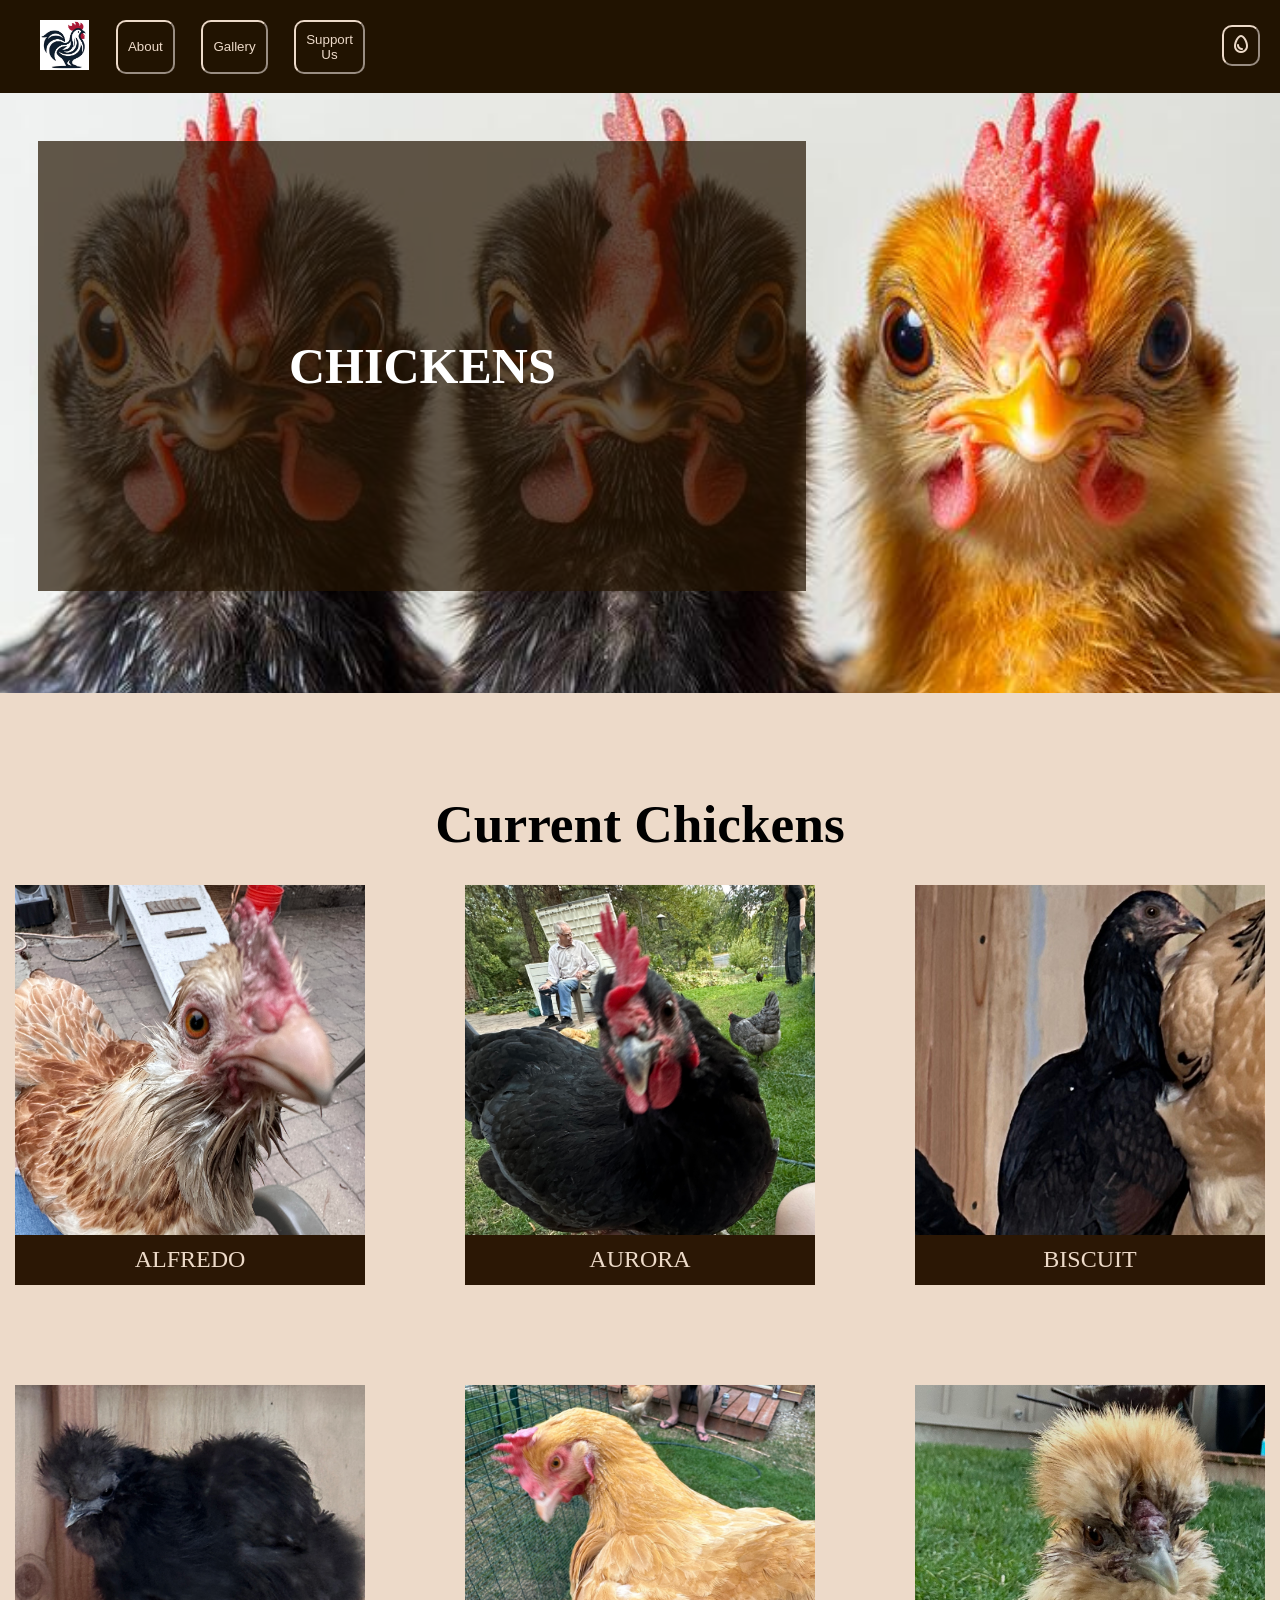
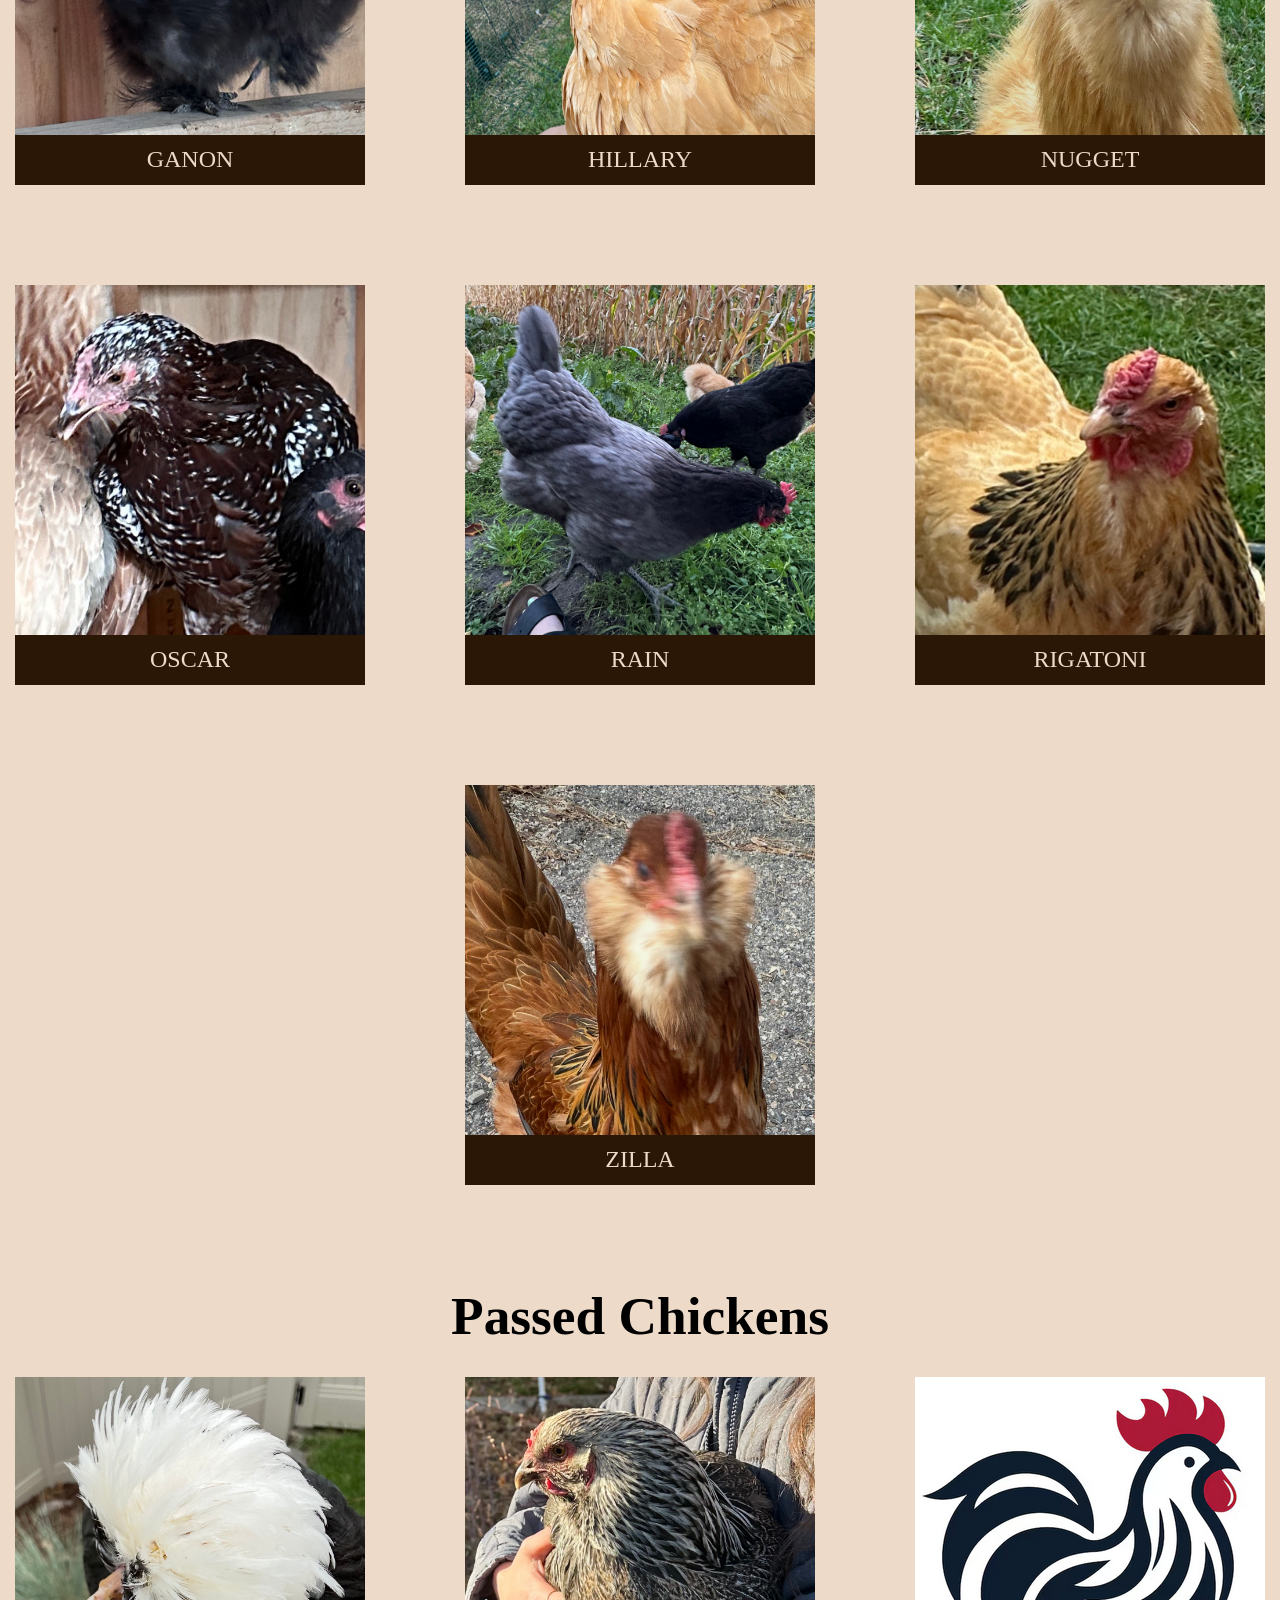
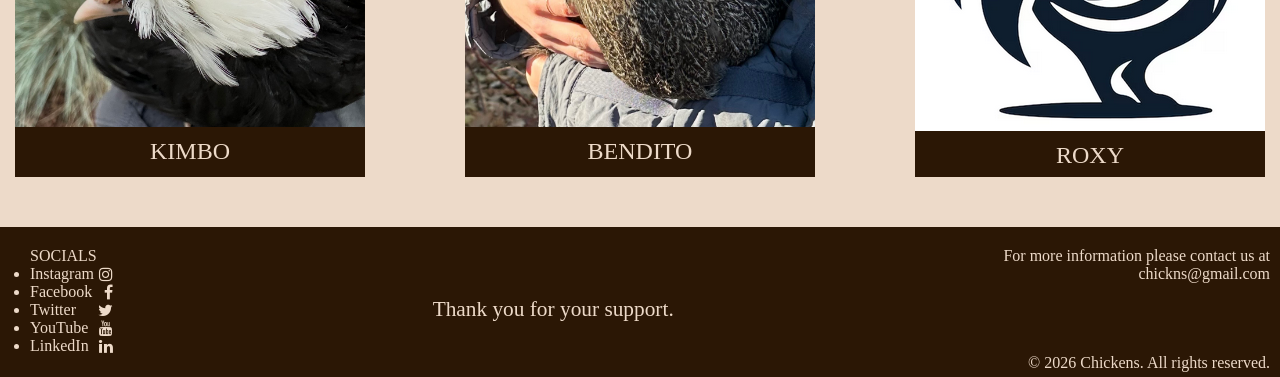
<file: index.html>
<!doctype html>
<html lang="en">
  <head>
    <meta charset="UTF-8" />
    <meta name="viewport" content="width=device-width, initial-scale=1.0" />
    <title>Home Page</title>
    <link rel="stylesheet" type="text/css" href="index.css" />
    <link rel="stylesheet" href="https://cloudflare.com" />

    <link
      rel="stylesheet"
      href="https://cdnjs.cloudflare.com/ajax/libs/font-awesome/4.7.0/css/font-awesome.min.css"
    />
    <link
      rel="stylesheet"
      href="https://fonts.googleapis.com/css2?family=Material+Symbols+Outlined:opsz,wght,FILL,GRAD@20..48,100..700,0..1,-50..200&icon_names=egg"
    />
    <div class="top_row">
      <div class="right">
        <img src="images/chicken_logo.png" alt="Chicken Logo" />
        <a href="about/about.html">
          <button type="button">About</button>
        </a>
        <a href="gallery/gallery.html"
          ><button type="button">Gallery</button>
        </a>
        <a href="support/support.html">
          <button type="button">Support Us</button>
        </a>
      </div>
      <div class="egg">
        <button type="button" class="egg-button">
          <span class="material-symbols-outlined left"> egg </span>
        </button>
      </div>
    </div>
  </head>

  <header>
    <div class="banner-content">
      <div class="highlight">
        <h1>CHICKENS</h1>
      </div>
      <img
        src="images/chicken_banner.jpg"
        alt="Chicken Banner"
        class="banner-image chicken-banner"
      />
    </div>
  </header>

  <body>
    <!-- <p>i luv chickns</p> -->
    <h3>Current Chickens</h3>
    <div class="current-chicken-pictures">
      <div class="info">
        <div class="zoom">
          <img
            src="images/chickens_photos/alfredo2.jpg"
            alt="Chicken"
            class="square-photo"
          />
        </div>
        <p>ALFREDO</p>
      </div>

      <div class="info">
        <div class="zoom">
          <img
            src="images/chickens_photos/aurora3.jpg"
            alt="Chicken"
            class="square-photo"
          />
        </div>

        <p>AURORA</p>
      </div>

      <div class="info">
        <div class="zoom">
          <img
            src="images/chickens_photos/biscuit.jpg"
            alt="Chicken"
            class="square-photo"
          />
        </div>

        <p>BISCUIT</p>
      </div>

      <div class="info">
        <div class="zoom">
          <img
            src="images/chickens_photos/ganon.jpg"
            alt="Chicken"
            class="square-photo"
          />
        </div>

        <p>GANON</p>
      </div>

      <div class="info">
        <div class="zoom">
          <img
            src="images/chickens_photos/hillary2.jpg"
            alt="Chicken"
            class="square-photo"
          />
        </div>

        <p>HILLARY</p>
      </div>

      <div class="info">
        <div class="zoom">
          <img
            src="images/chickens_photos/nugget.jpg"
            alt="Chicken"
            class="square-photo"
          />
        </div>

        <p>NUGGET</p>
      </div>

      <div class="info">
        <div class="zoom">
          <img
            src="images/chickens_photos/oscar.jpg"
            alt="Chicken"
            class="square-photo"
          />
        </div>

        <p>OSCAR</p>
      </div>

      <div class="info">
        <div class="zoom">
          <img
            src="images/chickens_photos/rain.jpg"
            alt="Chicken"
            class="square-photo"
          />
        </div>

        <p>RAIN</p>
      </div>

      <div class="info">
        <div class="zoom">
          <img
            src="images/chickens_photos/rigatoni.jpg"
            alt="Chicken"
            class="square-photo"
          />
        </div>

        <p>RIGATONI</p>
      </div>

      <div class="info">
        <div class="zoom">
          <img
            src="images/chickens_photos/zilla.jpg"
            alt="Chicken"
            class="square-photo"
          />
        </div>

        <p>ZILLA</p>
      </div>
    </div>

    <!-- <img src="images/grass_field.png" alt="Grass" class="banner-image"> -->

    <h3>Passed Chickens</h3>
    <div class="passed-chicken-pictures">
      <div class="info">
        <div class="zoom">
          <img
            src="images/chickens_photos/kimbo.jpg"
            alt="Chicken"
            class="square-photo"
          />
        </div>

        <p>KIMBO</p>
      </div>

      <div class="info">
        <div class="zoom">
          <img
            src="images/chickens_photos/bendito.jpg"
            alt="Chicken"
            class="square-photo"
          />
        </div>

        <p>BENDITO</p>
      </div>

      <div class="info">
        <div class="zoom">
          <img src="images/chicken_logo.png" alt="Roxy" class="square-photo" />
        </div>
        <p>ROXY</p>
      </div>
    </div>
  </body>

  <footer>
    <div class="footer-container">
      <div class="socials">
        <p>SOCIALS</p>
        <ul>
          <li>
            <a href="https://instagram.com" target="_blank">
              <span>Instagram</span>
              <i class="fa fa-instagram"></i>
            </a>
          </li>
          <div class="soical-point">
            <li>
              <a href="https://facebook.com" target="_blank">
                <span>Facebook</span>
                <i class="fa fa-facebook"></i>
              </a>
            </li>
          </div>
          <li>
            <a href="https://twitter.com" target="_blank">
              <span>Twitter</span>
              <i class="fa fa-twitter"></i>
            </a>
          </li>
          <li>
            <a href="https://youtube.com" target="_blank">
              <span>YouTube</span>
              <i class="fa fa-youtube"></i>
            </a>
          </li>
          <li>
            <a href="https://linkedin.com" target="_blank">
              <span>LinkedIn</span>
              <i class="fa fa-linkedin"></i>
            </a>
          </li>
        </ul>
      </div>

      <div class="middle">
        <p>Thank you for your support.</p>
      </div>

      <div class="right">
        <p>For more information please contact us at chickns@gmail.com</p>
        <div class="bottom">
          <p>© 2026 Chickens. All rights reserved.</p>
        </div>
      </div>
    </div>
  </footer>
</html>
</file>
<file: index.css>
* {
  margin: 0;
  padding: 0;
  box-sizing: border-box;
}

html {
  background-color: rgb(237, 218, 201);
  display: flex;
  flex-wrap: wrap;
}

.top_row {
  display: flex;
  justify-content: space-between;
  align-items: center;
  padding: 10px 20px 10px 40px;
  background-color: rgb(33, 19, 1);

  img {
    width: 50px;
    height: 50px;
  }

  a {
    display: flex;
    width: 100;
    height: 800;
    text-decoration: none;
  }

  button {
    color: rgb(237, 218, 201);
    border-radius: 10px;
    border-color: rgb(237, 218, 201);
    background-color: rgb(33, 19, 1);
    cursor: pointer;
    padding: 10px;
  }

  .egg-button {
    width: auto;
    padding: 5px;
  }

  button:hover {
    background-color: rgb(179, 164, 151);
    color: rgb(33, 19, 1);
  }
}

.right {
  display: flex;
  /* align-items: flex-end; */
  gap: 10%;
}

.material-symbols-outlined {
  font-variation-settings:
    "FILL" 0,
    "wght" 400,
    "GRAD" 0,
    "opsz" 24;
}

.egg {
  font-size: 50px;
  margin-left: 30px;
  margin-bottom: 15px;
}

header {
  position: relative;
  width: 100%;
  height: 600px;

  h1 {
    position: absolute;
    opacity: 1;
    font-size: 50px;
  }

  .highlight {
    display: flex;
    justify-content: center;
    text-align: center;
    align-items: center;
    position: absolute;
    width: 60vw;
    height: 50vh;
    background-color: rgba(36, 20, 2, 0.7);
    /* opacity: 0.3; */
    top: 8%;
    left: 3%;
  }
}

.banner-content {
  color: #ffffff;
  /* padding: 0 20px; */
  /* width: 100%; */
}

.banner-image {
  width: 100%;
  height: 600px;
  object-fit: cover;
}

h3 {
  font-size: 40pt;
  text-align: center;
  margin: 100px 0px 30px 0px;
}

.square-photo {
  width: 350px;
  height: 350px;
}

.current-chicken-pictures,
.passed-chicken-pictures {
  display: flex;
  flex-wrap: wrap;
  gap: 100px;
  margin: 10px;
  justify-content: center;
  align-items: center;
  text-align: center;
  font-size: 18pt;

  p {
    margin-top: 5px;
  }

  img {
    width: 100%;
    height: 100%;
    object-fit: cover;
    transition: transform 0.5s ease;
  }

  :hover img {
    transform: scale(1.2);
  }
}

.zoom {
  overflow: hidden;
}

.info {
  background-color: rgb(43, 23, 5);
  width: 350px;
  height: 400px;
  color: rgb(237, 218, 201);
  text-align: center;
  justify-content: center;
  align-items: center;
  overflow: hidden;
}
.info:hover {
  background-color: rgb(92, 50, 12);
}

footer {
  display: flex;
  background-color: rgb(43, 23, 5);
  height: 150px;
  color: rgb(237, 218, 201);
  margin-top: 50px;

  .footer-container {
    display: flex;
    width: 100%;
    margin-top: 20px;

    .socials {
      margin-left: 30px;

      .social-point {
        display: flex;
      }

      a {
        display: flex;
        justify-content: space-between;
        align-items: center;
        text-decoration: none;
        color: rgb(237, 218, 201);
        font-weight: 500;
        gap: 5px;
      }

      a:hover {
        text-decoration: underline;
      }
    }

    .middle {
      width: 100%;
      margin-left: auto;
      margin-top: 50px;
      justify-content: center;
      text-align: center;
      align-items: center;
      font-size: 16pt;
    }

    .right {
      display: flex;
      flex-direction: column;
      justify-content: right;
      text-align: right;
      align-items: right;
      margin-left: auto;
      margin-right: 10px;

      .bottom {
        margin-top: auto;
        margin-bottom: 5px;
      }
    }
  }
}
</file>
